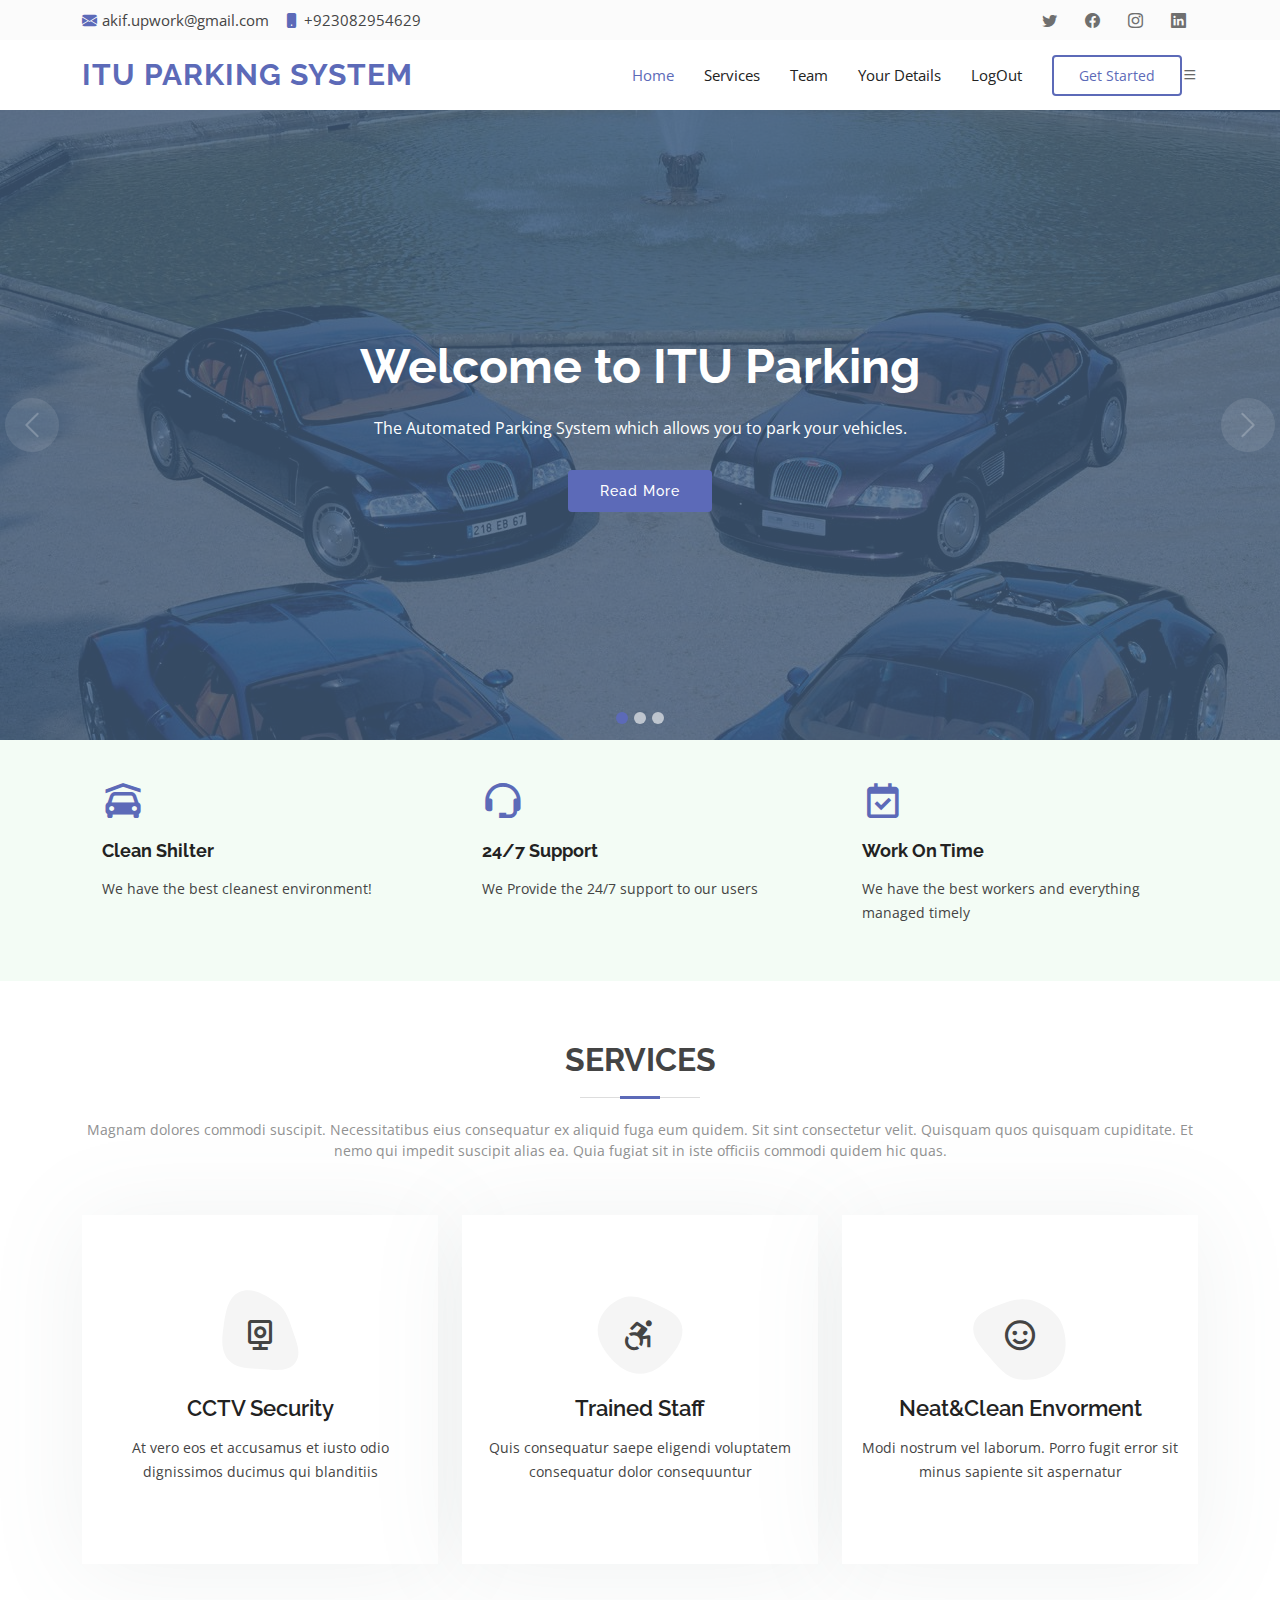
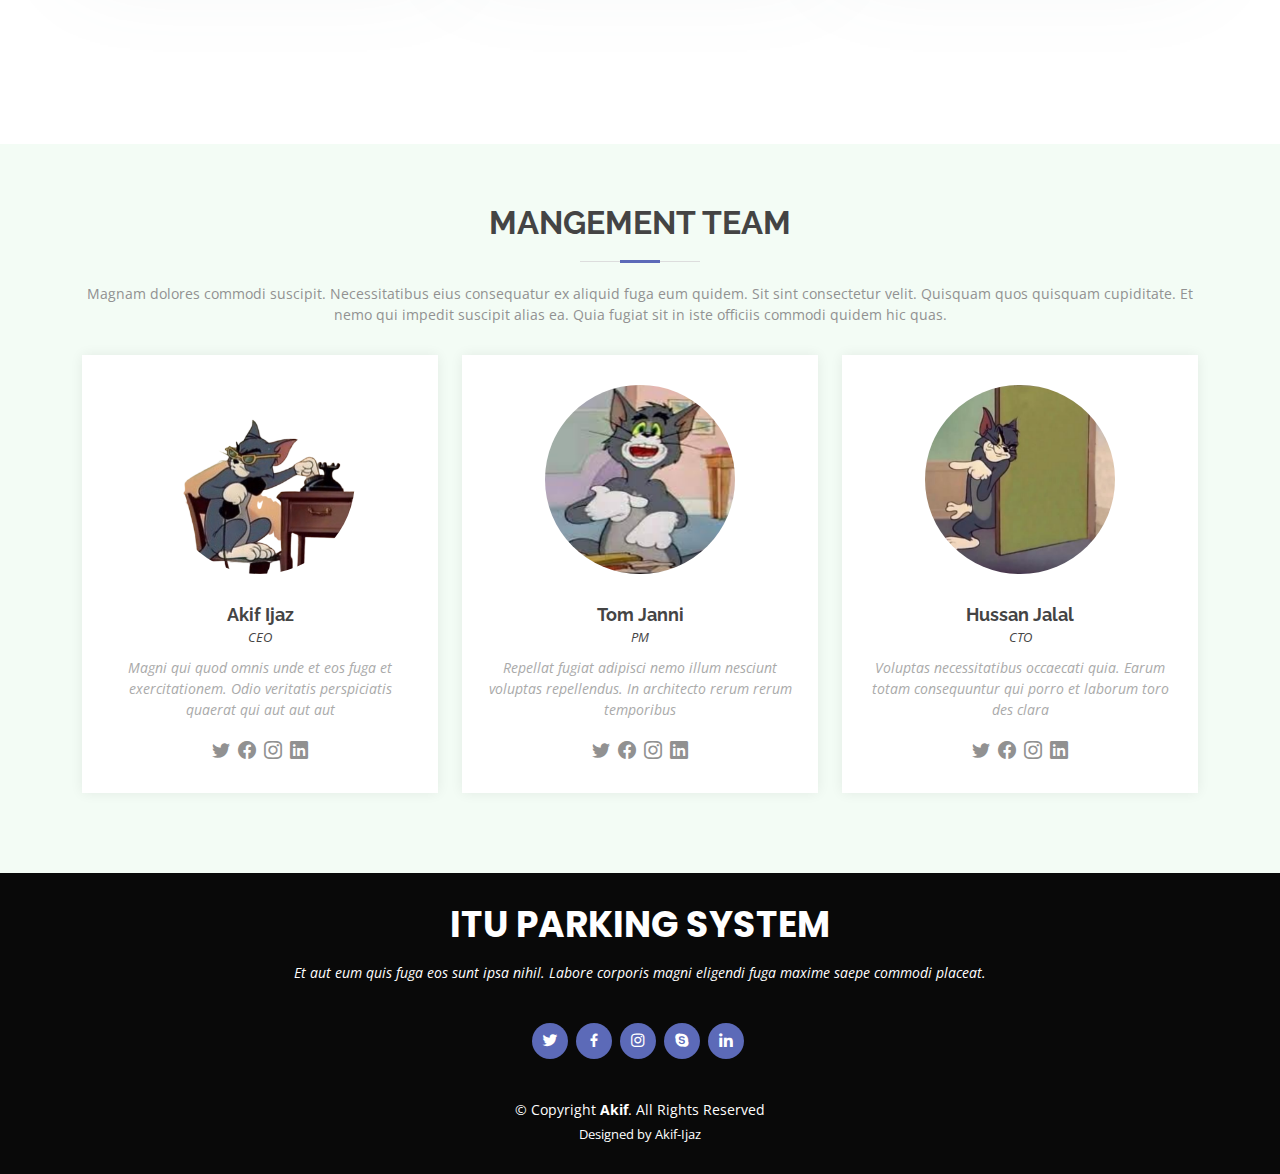
<file: Parking Manangment System Using Sql Database/ITUCarParkingSystem/index.html>
<!DOCTYPE html>
<html lang="en">

<head>
  <meta charset="utf-8">
  <meta content="width=device-width, initial-scale=1.0" name="viewport">

  <title>ITU Parking System</title>
  <link rel="shortcut icon" href="assets/img/logo1.png" type="image/x-icon">

  <meta content="" name="description">
  <meta content="" name="keywords">

  <!-- Google Fonts -->
  <link href="https://fonts.googleapis.com/css?family=Open+Sans:300,300i,400,400i,600,600i,700,700i|Raleway:300,300i,400,400i,500,500i,600,600i,700,700i|Poppins:300,300i,400,400i,500,500i,600,600i,700,700i" rel="stylesheet">

  <!-- Vendor CSS Files -->
  <link href="assets/vendor/animate.css/animate.min.css" rel="stylesheet">
  <link href="assets/vendor/bootstrap/css/bootstrap.min.css" rel="stylesheet">
  <link href="assets/vendor/bootstrap-icons/bootstrap-icons.css" rel="stylesheet">
  <link href="assets/vendor/boxicons/css/boxicons.min.css" rel="stylesheet">
  <link href="assets/vendor/glightbox/css/glightbox.min.css" rel="stylesheet">
  <link href="assets/vendor/swiper/swiper-bundle.min.css" rel="stylesheet">
  <link href="assets/css/style.css" rel="stylesheet">

</head>

<body>

<!-- Top Bar For Email & Social Links ! -->

  <section id="topbar" class="d-flex align-items-center">
    <div class="container d-flex justify-content-center justify-content-md-between">
      <div class="contact-info d-flex align-items-center">
        <i class="bi bi-envelope-fill"></i><a href="mailto:contact@example.com">akif.upwork@gmail.com</a>
        <i class="bi bi-phone-fill phone-icon"></i> +923082954629
      </div>
      <div class="social-links d-none d-md-block">
        <a href="#" class="twitter"><i class="bi bi-twitter"></i></a>
        <a href="#" class="facebook"><i class="bi bi-facebook"></i></a>
        <a href="#" class="instagram"><i class="bi bi-instagram"></i></a>
        <a href="#" class="linkedin"><i class="bi bi-linkedin"></i></i></a>
      </div>
    </div>
  </section>

  <header id="header" class="d-flex align-items-center">
    <div class="container d-flex align-items-center">

      <h1 class="logo me-auto"><a href="index.html">ITU Parking System</a></h1>
      <nav id="navbar" class="navbar">
        <ul>
          <li><a class="nav-link scrollto active" href="#hero">Home</a></li>
          
          <li><a class="nav-link scrollto" href="#services">Services</a></li>
          
          <li><a class="nav-link scrollto" href="#team">Team</a></li>
          <li><a class="nav-link scrollto" href="details.php">Your Details</a></li>
          <li><a class="nav-link scrollto" href="signinlog.php">LogOut</a></li>
          
          </li>
      
          <li><a class="getstarted scrollto" href="signinlog.html">Get Started</a></li>
        </ul>
        <i class="bi bi-list mobile-nav-toggle"></i>
      </nav>

    </div>
  </header>

  <!-- End Header -->

  <!-- ======= Hero Section ======= -->
  <section id="hero">
    <div id="heroCarousel" data-bs-interval="5000" class="carousel slide carousel-fade" data-bs-ride="carousel">
      <ol class="carousel-indicators" id="hero-carousel-indicators"></ol>
      <div class="carousel-inner" role="listbox">
        <!-- Slide 1 -->
        <div class="carousel-item active" style="background-image: url(assets/img/slide/slide-1.jpg)">
          <div class="carousel-container">
            <div class="container">
              <h2 class="animate__animated animate__fadeInDown">Welcome to <span>ITU Parking</span></h2>
              <p class="animate__animated animate__fadeInUp">The Automated Parking System which allows you to park your vehicles.</p>
              <a href="#services" class="btn-get-started animate__animated animate__fadeInUp scrollto">Read More</a>
            </div>
          </div>
        </div>

        <!-- Slide 2 -->
        <div class="carousel-item" style="background-image: url(assets/img/slide/slide-2.jpg)">
          <div class="carousel-container">
            <div class="container">
              <h2 class="animate__animated animate__fadeInDown">Park Car Proudly</h2>
              <p class="animate__animated animate__fadeInUp">Your perfect parking space.</p>
              <a href="#about" class="btn-get-started animate__animated animate__fadeInUp scrollto">Read More</a>
            </div>
          </div>
        </div>

        <!-- Slide 3 -->
        <div class="carousel-item" style="background-image: url(assets/img/slide/slide-3.jpg)">
          <div class="carousel-container">
            <div class="container">
              <h2 class="animate__animated animate__fadeInDown">Fully Clean and Supported</h2>
              <p class="animate__animated animate__fadeInUp">We have the clean and eco friendly environment.</p>
              <a href="#about" class="btn-get-started animate__animated animate__fadeInUp scrollto">Read More</a>
            </div>
          </div>
        </div>

      </div>

      <a class="carousel-control-prev" href="#heroCarousel" role="button" data-bs-slide="prev">
        <span class="carousel-control-prev-icon bi bi-chevron-left" aria-hidden="true"></span>
      </a>

      <a class="carousel-control-next" href="#heroCarousel" role="button" data-bs-slide="next">
        <span class="carousel-control-next-icon bi bi-chevron-right" aria-hidden="true"></span>
      </a>

    </div>
  </section>
  <!-- End Hero -->

  <main id="main">

    <!-- ======= Featured Services Section ======= -->
    <section id="featured-


    " class="featured-services section-bg">
      <div class="container">

        <div class="row no-gutters">
          <div class="col-lg-4 col-md-6">
            <div class="icon-box">
              <div class="icon"><i class='bx bxs-car-garage'></i></div>
              <h4 class="title"><a href="">Clean Shilter</a></h4>
              <p class="description">We have the best cleanest environment!</p>
            </div>
          </div>
          <div class="col-lg-4 col-md-6">
            <div class="icon-box">
              <div class="icon"><i class='bx bx-support'></i></div>
              <h4 class="title"><a href="">24/7 Support</a></h4>
              <p class="description">We Provide the 24/7 support to our users</p>
            </div>
          </div>
          <div class="col-lg-4 col-md-6">
            <div class="icon-box">
              <div class="icon"><i class='bx bx-calendar-check'></i></div>
              <h4 class="title"><a href="">Work On Time</a></h4>
              <p class="description">We have the best workers and everything managed timely</p>
            </div>
          </div>
        </div>

      </div>
    </section>
    <!-- End Featured Services Section -->

   

    <!-- ======= Services Section ======= -->
    <section id="services" class="services">
      <div class="container">

        <div class="section-title">
          <h2>Services</h2>
          <p>Magnam dolores commodi suscipit. Necessitatibus eius consequatur ex aliquid fuga eum quidem. Sit sint consectetur velit. Quisquam quos quisquam cupiditate. Et nemo qui impedit suscipit alias ea. Quia fugiat sit in iste officiis commodi quidem hic quas.</p>
        </div>

        <div class="row">

          <div class="col-lg-4 col-md-6 d-flex align-items-stretch mt-4" data-aos="zoom-in" data-aos-delay="100">
            <div class="icon-box iconbox-yellow">
              <div class="icon">
                <svg width="100" height="100" viewBox="0 0 600 600" xmlns="http://www.w3.org/2000/svg">
                  <path stroke="none" stroke-width="0" fill="#f5f5f5" d="M300,503.46388370962813C374.79870501325706,506.71871716319447,464.8034551963731,527.1746412648533,510.4981551193396,467.86667711651364C555.9287308511215,408.9015244558933,512.6030010748507,327.5744911775523,490.211057578863,256.5855673507754C471.097692560561,195.9906835881958,447.69079081568157,138.11976852964426,395.19560036434837,102.3242989838813C329.3053358748298,57.3949838291264,248.02791733380457,8.279543830951368,175.87071277845988,42.242879143198664C103.41431057327972,76.34704239035025,93.79494320519305,170.9812938413882,81.28167332365135,250.07896920659033C70.17666984294237,320.27484674793965,64.84698225790005,396.69656628748305,111.28512138212992,450.4950937839243C156.20124167950087,502.5303643271138,231.32542653798444,500.4755392045468,300,503.46388370962813"></path>
                </svg>
                <i class='bx bx-camera-home'></i>
              </div>
              <h4><a href="">CCTV Security</a></h4>
              <p>At vero eos et accusamus et iusto odio dignissimos ducimus qui blanditiis</p>
            </div>
          </div>

          <div class="col-lg-4 col-md-6 d-flex align-items-stretch mt-4" data-aos="zoom-in" data-aos-delay="200">
            <div class="icon-box iconbox-red">
              <div class="icon">
                <svg width="100" height="100" viewBox="0 0 600 600" xmlns="http://www.w3.org/2000/svg">
                  <path stroke="none" stroke-width="0" fill="#f5f5f5" d="M300,532.3542879108572C369.38199826031484,532.3153073249985,429.10787420159085,491.63046689027357,474.5244479745417,439.17860296908856C522.8885846962883,383.3225815378663,569.1668002868075,314.3205725914397,550.7432151929288,242.7694973846089C532.6665558377875,172.5657663291529,456.2379748765914,142.6223662098291,390.3689995646985,112.34683881706744C326.66090330228417,83.06452184765237,258.84405631176094,53.51806209861945,193.32584062364296,78.48882559362697C121.61183558270385,105.82097193414197,62.805066853699245,167.19869350419734,48.57481801355237,242.6138429142374C34.843463184063346,315.3850353017275,76.69343916112496,383.4422959591041,125.22947124332185,439.3748458443577C170.7312796277747,491.8107796887764,230.57421082200815,532.3932930995766,300,532.3542879108572"></path>
                </svg>
                <i class='bx bx-accessibility'></i>
              </div>
              <h4><a href="">Trained Staff</a></h4>
              <p>Quis consequatur saepe eligendi voluptatem consequatur dolor consequuntur</p>
            </div>
          </div>

          <div class="col-lg-4 col-md-6 d-flex align-items-stretch mt-4" data-aos="zoom-in" data-aos-delay="300">
            <div class="icon-box iconbox-teal">
              <div class="icon">
                <svg width="100" height="100" viewBox="0 0 600 600" xmlns="http://www.w3.org/2000/svg">
                  <path stroke="none" stroke-width="0" fill="#f5f5f5" d="M300,566.797414625762C385.7384707136149,576.1784315230908,478.7894351017131,552.8928747891023,531.9192734346935,484.94944893311C584.6109503024035,417.5663521118492,582.489472248146,322.67544863468447,553.9536738515405,242.03673114598146C529.1557734026468,171.96086150256528,465.24506316201064,127.66468636344209,395.9583748389544,100.7403814666027C334.2173773831606,76.7482773500951,269.4350130405921,84.62216499799875,207.1952322260088,107.2889140133804C132.92018162631612,134.33871894543012,41.79353780512637,160.00259165414826,22.644507872594943,236.69541883565114C3.319112789854554,314.0945973066697,72.72355303640163,379.243833228382,124.04198916343866,440.3218312028393C172.9286146004772,498.5055451809895,224.45579914871206,558.5317968840102,300,566.797414625762"></path>
                </svg>
                <i class='bx bx-smile'></i>
              </div>
              <h4><a href="">Neat&Clean Envorment</a></h4>
              <p>Modi nostrum vel laborum. Porro fugit error sit minus sapiente sit aspernatur</p>
            </div>
          </div>

        </div>

      </div>
    </section><!-- End Services Section -->
    <section>

    </section>

    <!-- ======= Team Section ======= -->
    <section id="team" class="team section-bg">
      <div class="container">

        <div class="section-title">
          <h2> Mangement Team</h2>
          <p>Magnam dolores commodi suscipit. Necessitatibus eius consequatur ex aliquid fuga eum quidem. Sit sint consectetur velit. Quisquam quos quisquam cupiditate. Et nemo qui impedit suscipit alias ea. Quia fugiat sit in iste officiis commodi quidem hic quas.</p>
        </div>

        <div class="row">
          <div class="col-lg-4 col-md-6 d-flex align-items-stretch">
            <div class="member">
              <img src="assets/img/team/team-1.jpg" alt="">
              <h4>Akif Ijaz</h4>
              <span>CEO</span>
              <p>
                Magni qui quod omnis unde et eos fuga et exercitationem. Odio veritatis perspiciatis quaerat qui aut aut aut
              </p>
              <div class="social">
                <a href=""><i class="bi bi-twitter"></i></a>
                <a href=""><i class="bi bi-facebook"></i></a>
                <a href=""><i class="bi bi-instagram"></i></a>
                <a href=""><i class="bi bi-linkedin"></i></a>
              </div>
            </div>
          </div>

          <div class="col-lg-4 col-md-6 d-flex align-items-stretch">
            <div class="member">
              <img src="assets/img/team/team-2.jpg" alt="">
              <h4>Tom Janni</h4>
              <span>PM</span>
              <p>
                Repellat fugiat adipisci nemo illum nesciunt voluptas repellendus. In architecto rerum rerum temporibus
              </p>
              <div class="social">
                <a href=""><i class="bi bi-twitter"></i></a>
                <a href=""><i class="bi bi-facebook"></i></a>
                <a href=""><i class="bi bi-instagram"></i></a>
                <a href=""><i class="bi bi-linkedin"></i></a>
              </div>
            </div>
          </div>

          <div class="col-lg-4 col-md-6 d-flex align-items-stretch">
            <div class="member">
              <img src="assets/img/team/team-3.jpg" alt="">
              <h4>Hussan Jalal</h4>
              <span>CTO</span>
              <p>
                Voluptas necessitatibus occaecati quia. Earum totam consequuntur qui porro et laborum toro des clara
              </p>
              <div class="social">
                <a href=""><i class="bi bi-twitter"></i></a>
                <a href=""><i class="bi bi-facebook"></i></a>
                <a href=""><i class="bi bi-instagram"></i></a>
                <a href=""><i class="bi bi-linkedin"></i></a>
              </div>
            </div>
          </div>

        </div>

      </div>
    </section><!-- End Team Section -->

    

  </main><!-- End #main -->

  <!-- ======= Footer ======= -->
  <footer id="footer">
    <div class="container">
      <h3>ITU PARKING SYSTEM</h3>
      <p>Et aut eum quis fuga eos sunt ipsa nihil. Labore corporis magni eligendi fuga maxime saepe commodi placeat.</p>
      <div class="social-links">
        <a href="#" class="twitter"><i class="bx bxl-twitter"></i></a>
        <a href="#" class="facebook"><i class="bx bxl-facebook"></i></a>
        <a href="#" class="instagram"><i class="bx bxl-instagram"></i></a>
        <a href="#" class="google-plus"><i class="bx bxl-skype"></i></a>
        <a href="#" class="linkedin"><i class="bx bxl-linkedin"></i></a>
      </div>
      <div class="copyright">
        &copy; Copyright <strong><span>Akif</span></strong>. All Rights Reserved
      </div>
      <div class="credits">
        Designed by Akif-Ijaz
      </div>
    </div>
  </footer><!-- End Footer -->

  <a href="#" class="back-to-top d-flex align-items-center justify-content-center"><i class="bi bi-arrow-up-short"></i></a>

  <script src="assets/vendor/bootstrap/js/bootstrap.bundle.min.js"></script>
  <script src="assets/vendor/glightbox/js/glightbox.min.js"></script>
  <script src="assets/vendor/isotope-layout/isotope.pkgd.min.js"></script>
  <script src="assets/vendor/swiper/swiper-bundle.min.js"></script>
  <script src="assets/vendor/php-email-form/validate.js"></script>

  <script src="assets/js/main.js"></script>

</body>

</html>
</file>
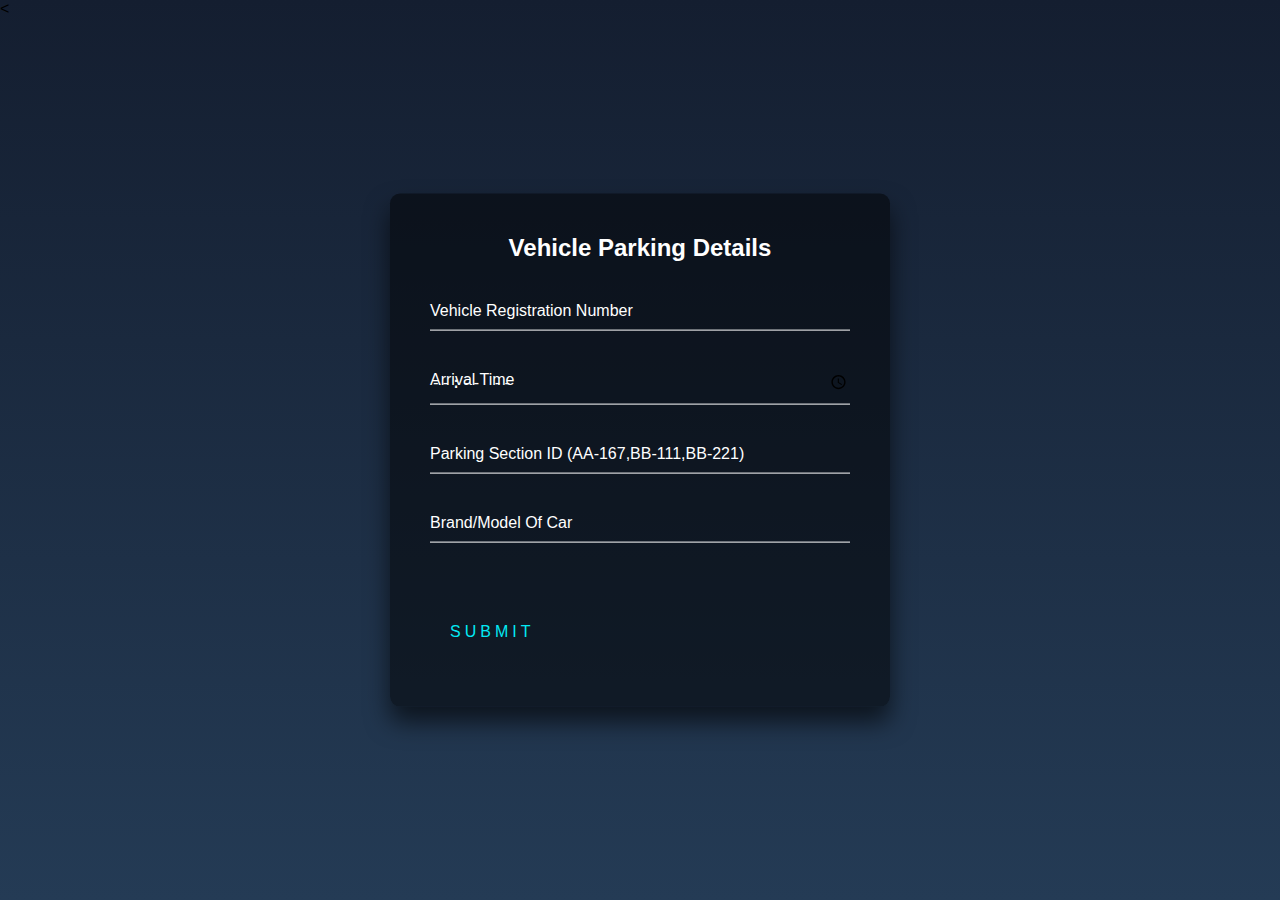
<file: Parking Manangment System Using Sql Database/ITUCarParkingSystem/OperatorPanel.html>
<<!DOCTYPE html>
<html>
<head>
	<meta charset="utf-8">
	<title>Operator Pannel</title>
	<link href="OperatorPanel.css" rel="stylesheet">
</head>
<body>

<div class="login-box">
  <h2>Vehicle Parking Details</h2>
  <form>
    <div class="user-box">
      <input type="text" name=""  required="">
      <label>Vehicle Registration Number </label>
    </div>

    <div class="user-box">
      <input type="time" name="" id="appt" name="appt" required="">
      <label>Arrival Time </label>
    </div>
    <div class="user-box">
      <input type="section_id" name="" required="">
      <label>Parking Section ID (AA-167,BB-111,BB-221)</label>
      <!-- <select name="area" id="areas">
    	<option value="AA-167">AA-167</option>
    	<option value="BB-111">BB-111</option>
    	<option value="BB-221">BB-221</option>
    	<option value="BB-331">BB-331</option>
    	<option value="AB-182">AB-182</option> -->
    </div>
    <div class="user-box">
      <input type="brand" name="" required="">
      <label>Brand/Model Of Car</label>
    </div>
    <a href="#">
      Submit
    </a>
  </form>

</div>
</body>
</html>
</file>
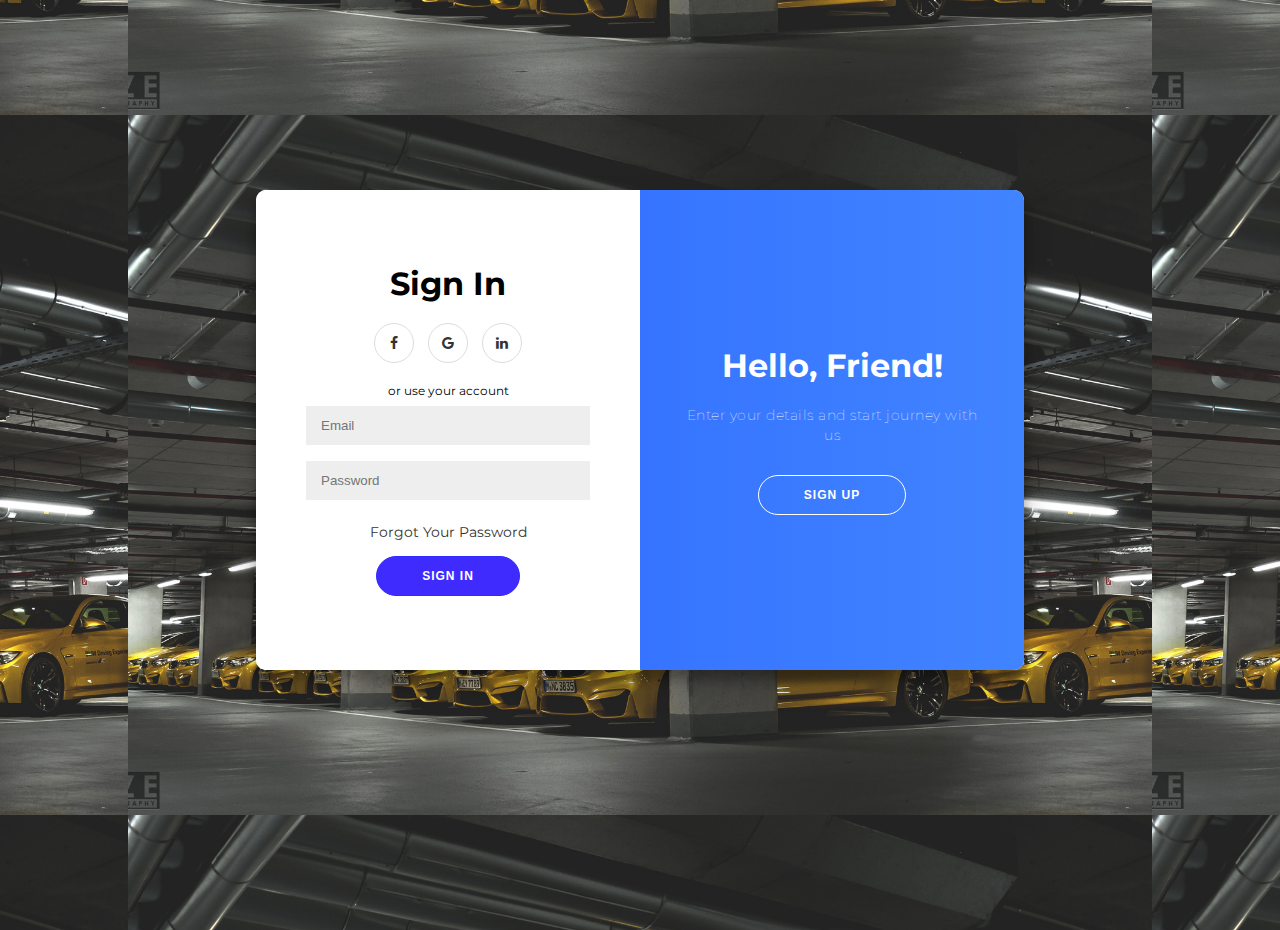
<file: Parking Manangment System Using Sql Database/ITUCarParkingSystem/signinlog.html>
<!DOCTYPE html>
<html>
<head>
	<title>SignUp and Login</title>
	<link rel="stylesheet" type="text/css" href="siginlog.css">
	<link rel="stylesheet" href="https://cdnjs.cloudflare.com/ajax/libs/font-awesome/4.7.0/css/font-awesome.min.css">
</head>
<body>

<div class="container" id="container">
<div class="form-container sign-up-container">

<form action="">
	<h1>Create Account</h1>
	<div class="social-container">
		<a href="#" class="social"><i class="fa fa-facebook"></i></a>
		<a href="#" class="social"><i class="fa fa-google"></i></a>
		<a href="#" class="social"><i class="fa fa-linkedin"></i></a>
	</div>
	<span>or use your email for registration</span>
	<input type="text" name="name" placeholder="Name">
	<input type="email" name="email" placeholder="Email">
	<input type="password" name="password" placeholder="Password">
	<button>SignUp</button>
</form>
</div>
<div class="form-container sign-in-container">
	<form action="">
		<h1>Sign In</h1>
		<div class="social-container">
		<a href="#" class="social"><i class="fa fa-facebook"></i></a>
		<a href="#" class="social"><i class="fa fa-google"></i></a>
		<a href="#" class="social"><i class="fa fa-linkedin"></i></a>
	</div>
	<span>or use your account</span>
	<input type="email" name="email" placeholder="Email">
	<input type="password" name="password" placeholder="Password">
	<a href="#">Forgot Your Password</a>

	<button>Sign In</button>
	</form>
</div>
<div class="overlay-container">
	<div class="overlay">
		<div class="overlay-panel overlay-left">
			<h1>Welcome Back!</h1>
			<p>To keep connected with us please login with your personal info</p>
			<button class="ghost" id="signIn">Sign In</button>
		</div>
		<div class="overlay-panel overlay-right">
			<h1>Hello, Friend!</h1>
			<p>Enter your details and start journey with us</p>
			<button class="ghost" id="signUp">Sign Up</button>
		</div>
	</div>
</div>
</div>

<script type="text/javascript">
	const signUpButton = document.getElementById('signUp');
	const signInButton = document.getElementById('signIn');
	const container = document.getElementById('container');

	signUpButton.addEventListener('click', () => {
		container.classList.add("right-panel-active");
	});
	signInButton.addEventListener('click', () => {
		container.classList.remove("right-panel-active");
	});
</script>


</body>
</html>
</file>
<file: Parking Manangment System Using Sql Database/ITUCarParkingSystem/assets/css/style.css>
body {
  font-family: "Open Sans", sans-serif;
  color: #444444;
}

a {
  text-decoration: none;
  color: #e3f0e6;
}

a:hover {
  color: #5c6ab8;
  text-decoration: none;
}

h1,
h2,
h3,
h4,
h5,
h6 {
  font-family: "Raleway", sans-serif;
}

.back-to-top {
  position: fixed;
  visibility: hidden;
  opacity: 0;
  right: 15px;
  bottom: 15px;
  z-index: 996;
  background: #5c6ab8;
  width: 40px;
  height: 40px;
  border-radius: 4px;
  transition: all 0.4s;
}

.back-to-top i {
  font-size: 24px;
  color: #fff;
  line-height: 0;
}

.back-to-top:hover {
  background: #5c6ab8;
  color: #fff;
}

.back-to-top.active {
  visibility: visible;
  opacity: 1;
}

/*--------------------------------------------------------------
# Top Bar
--------------------------------------------------------------*/
#topbar {
  background: #fbfbfb;
  font-size: 15px;
  height: 40px;
  padding: 0;
}

#topbar .contact-info a {
  line-height: 0;
  color: #444444;
  transition: 0.3s;
}

#topbar .contact-info a:hover {
  color: #5c6ab8;
}

#topbar .contact-info i {
  color: #5c6ab8;
  line-height: 0;
  margin-right: 5px;
}

#topbar .contact-info .phone-icon {
  margin-left: 15px;
}

#topbar .social-links a {
  color: #6f6f6f;
  padding: 4px 12px;
  display: inline-block;
  line-height: 1px;
  transition: 0.3s;
}

#topbar .social-links a:hover {
  color: #5c6ab8;
}

/*--------------------------------------------------------------
# Header
--------------------------------------------------------------*/
#header {
  background: #fff;
  transition: all 0.5s;
  z-index: 997;
  height: 70px;
}

#header.header-scrolled {
  box-shadow: 0px 2px 15px rgba(0, 0, 0, 0.1);
}

#header .logo {
  font-size: 30px;
  margin: 0;
  padding: 0;
  line-height: 1;
  font-weight: 700;
  letter-spacing: 1px;
  text-transform: uppercase;
}

#header .logo a {
  color: #5c6ab8;
}

#header .logo img {
  max-height: 40px;
}

.scrolled-offset {
  margin-top: 70px;
}

.navbar {
  padding: 0;
}

.navbar ul {
  margin: 0;
  padding: 0;
  display: flex;
  list-style: none;
  align-items: center;
}

.navbar li {
  position: relative;
}

.navbar a,
.navbar a:focus {
  display: flex;
  align-items: center;
  justify-content: space-between;
  padding: 10px 0 10px 30px;
  font-size: 15px;
  color: #222222;
  white-space: nowrap;
  transition: 0.3s;
}

.navbar a i,
.navbar a:focus i {
  font-size: 12px;
  line-height: 0;
  margin-left: 5px;
}

.navbar a:hover,
.navbar .active,
.navbar .active:focus,
.navbar li:hover>a {
  color: #5c6ab8;
}

.navbar .getstarted,
.navbar .getstarted:focus {
  color: #5c6ab8;
  padding: 8px 25px;
  margin-left: 30px;
  border-radius: 4px;
  border: 2px solid #5c6ab8;
  transition: 0.3s;
  font-size: 14px;
}

.navbar .getstarted:hover,
.navbar .getstarted:focus:hover {
  background: #5c6ab8;
  color: #fff;
}

.navbar .dropdown ul {
  display: block;
  position: absolute;
  left: 14px;
  top: calc(100% + 30px);
  margin: 0;
  padding: 10px 0;
  z-index: 99;
  opacity: 0;
  visibility: hidden;
  background: #fff;
  box-shadow: 0px 0px 30px rgba(127, 137, 161, 0.25);
  transition: 0.3s;
}

.navbar .dropdown ul li {
  min-width: 200px;
}

.navbar .dropdown ul a {
  padding: 10px 20px;
  text-transform: none;
}

.navbar .dropdown ul a i {
  font-size: 12px;
}

.navbar .dropdown ul a:hover,
.navbar .dropdown ul .active:hover,
.navbar .dropdown ul li:hover>a {
  color: #5c6ab8;
}

.navbar .dropdown:hover>ul {
  opacity: 1;
  top: 100%;
  visibility: visible;
}

.navbar .dropdown .dropdown ul {
  top: 0;
  left: calc(100% - 30px);
  visibility: hidden;
}

.navbar .dropdown .dropdown:hover>ul {
  opacity: 1;
  top: 0;
  left: 100%;
  visibility: visible;
}

@media (max-width: 1366px) {
  .navbar .dropdown .dropdown ul {
    left: -90%;
  }

  .navbar .dropdown .dropdown:hover>ul {
    left: -100%;
  }
}


/*--------------------------------------------------------------
# Hero Section
--------------------------------------------------------------*/
#hero {
  width: 100%;
  height: 70vh;
  background-color: rgba(9, 9, 9, 0.8);
  overflow: hidden;
  position: relative;
}

#hero .carousel,
#hero .carousel-inner,
#hero .carousel-item,
#hero .carousel-item::before {
  background-size: cover;
  background-position: center;
  background-repeat: no-repeat;
  position: absolute;
  top: 0;
  right: 0;
  left: 0;
  bottom: 0;
}

#hero .carousel-item::before {
  content: "";
  background-color: rgba(66, 93, 124, 0.8);
}

#hero .carousel-container {
  display: flex;
  justify-content: center;
  align-items: center;
  position: absolute;
  bottom: 0;
  top: 0;
  left: 50px;
  right: 50px;
}

#hero .container {
  text-align: center;
}

#hero h2 {
  color: #fff;
  margin-bottom: 20px;
  font-size: 48px;
  font-weight: 700;
}

#hero p {
  -webkit-animation-delay: 0.4s;
  animation-delay: 0.4s;
  margin: 0 auto 30px auto;
  color: #fff;
}

#hero .carousel-inner .carousel-item {
  transition-property: opacity;
  background-position: center top;
}

#hero .carousel-inner .carousel-item,
#hero .carousel-inner .active.carousel-item-start,
#hero .carousel-inner .active.carousel-item-end {
  opacity: 0;
}

#hero .carousel-inner .active,
#hero .carousel-inner .carousel-item-next.carousel-item-start,
#hero .carousel-inner .carousel-item-prev.carousel-item-end {
  opacity: 1;
  transition: 0.5s;
}

#hero .carousel-control-next-icon,
#hero .carousel-control-prev-icon {
  background: none;
  font-size: 30px;
  line-height: 0;
  width: auto;
  height: auto;
  background: rgba(255, 255, 255, 0.2);
  border-radius: 50px;
  transition: 0.3s;
  color: rgba(255, 255, 255, 0.5);
  width: 54px;
  height: 54px;
  display: flex;
  align-items: center;
  justify-content: center;
}

#hero .carousel-control-next-icon:hover,
#hero .carousel-control-prev-icon:hover {
  background: rgba(255, 255, 255, 0.3);
  color: rgba(255, 255, 255, 0.8);
}

#hero .carousel-indicators li {
  cursor: pointer;
  background: #fff;
  overflow: hidden;
  border: 0;
  width: 12px;
  height: 12px;
  border-radius: 50px;
  opacity: 0.6;
  transition: 0.3s;
}

#hero .carousel-indicators li.active {
  opacity: 1;
  background: #5c6ab8;
}

#hero .btn-get-started {
  font-family: "Raleway", sans-serif;
  font-weight: 500;
  font-size: 14px;
  letter-spacing: 1px;
  display: inline-block;
  padding: 14px 32px;
  border-radius: 4px;
  transition: 0.5s;
  line-height: 1;
  color: #fff;
  -webkit-animation-delay: 0.8s;
  animation-delay: 0.8s;
  background: #5c6ab8;
}

#hero .btn-get-started:hover {
  background: #5c6ab8;
}

@media (max-width: 992px) {
  #hero {
    height: 100vh;
  }

  #hero .carousel-container {
    top: 66px;
  }
}

@media (max-width: 768px) {
  #hero h2 {
    font-size: 28px;
  }
}

@media (min-width: 1024px) {

  #hero .carousel-control-prev,
  #hero .carousel-control-next {
    width: 5%;
  }
}

@media (max-height: 500px) {
  #hero {
    height: 120vh;
  }
}

/*--------------------------------------------------------------
# Sections General
--------------------------------------------------------------*/
section {
  padding: 60px 0;
}

.section-bg {
  background-color: #f3fcf5;
}

.section-title {
  text-align: center;
  padding-bottom: 30px;
}

.section-title h2 {
  font-size: 32px;
  font-weight: bold;
  text-transform: uppercase;
  margin-bottom: 20px;
  padding-bottom: 20px;
  position: relative;
}

.section-title h2::before {
  content: "";
  position: absolute;
  display: block;
  width: 120px;
  height: 1px;
  background: #ddd;
  bottom: 1px;
  left: calc(50% - 60px);
}

.section-title h2::after {
  content: "";
  position: absolute;
  display: block;
  width: 40px;
  height: 3px;
  background: #5c6ab8;
  bottom: 0;
  left: calc(50% - 20px);
}

.section-title p {
  margin-bottom: 0;
  font-size: 14px;
  color: #919191;
}

/*--------------------------------------------------------------
# Featured Services
--------------------------------------------------------------*/
.featured-services {
  padding: 20px 0;
}

.featured-services .icon-box {
  padding: 20px;
}

.featured-services .icon-box-bg {
  background-image: linear-gradient(0deg, #222222 0%, #2f2f2f 50%, #222222 100%);
}

.featured-services .icon {
  margin-bottom: 15px;
}

.featured-services .icon i {
  color: #5c6ab8;
  font-size: 42px;
}

.featured-services .title {
  font-weight: 700;
  margin-bottom: 15px;
  font-size: 18px;
}

.featured-services .title a {
  color: #222222;
  transition: 0.3s;
}

.featured-services .icon-box:hover .title a {
  color: #5c6ab8;
}

.featured-services .description {
  line-height: 24px;
  font-size: 14px;
}

/*--------------------------------------------------------------
# Services
--------------------------------------------------------------*/
.services .icon-box {
  text-align: center;
  padding: 70px 20px 80px 20px;
  transition: all ease-in-out 0.3s;
  background: #fff;
  box-shadow: 0px 5px 90px 0px rgba(110, 123, 131, 0.1);
}

.services .icon-box .icon {
  margin: 0 auto;
  width: 100px;
  height: 100px;
  display: flex;
  align-items: center;
  justify-content: center;
  transition: ease-in-out 0.3s;
  position: relative;
}

.services .icon-box .icon i {
  font-size: 36px;
  transition: 0.5s;
  position: relative;
}

.services .icon-box .icon svg {
  position: absolute;
  top: 0;
  left: 0;
}

.services .icon-box .icon svg path {
  transition: 0.5s;
  fill: #f5f5f5;
}

.services .icon-box h4 {
  font-weight: 600;
  margin: 10px 0 15px 0;
  font-size: 22px;
}

.services .icon-box h4 a {
  color: #222222;
  transition: ease-in-out 0.3s;
}

.services .icon-box p {
  line-height: 24px;
  font-size: 14px;
  margin-bottom: 0;
}



/*--------------------------------------------------------------
# Team
--------------------------------------------------------------*/
.team .member {
  text-align: center;
  margin-bottom: 20px;
  box-shadow: 0px 0px 12px 0px rgba(34, 34, 34, 0.07);
  padding: 30px 20px;
  background: #fff;
}

.team .member img {
  max-width: 60%;
  border-radius: 50%;
  margin: 0 0 30px 0;
}

.team .member h4 {
  font-weight: 700;
  margin-bottom: 2px;
  font-size: 18px;
}

.team .member span {
  font-style: italic;
  display: block;
  font-size: 13px;
}

.team .member p {
  padding-top: 10px;
  font-size: 14px;
  font-style: italic;
  color: #aaaaaa;
}

.team .member .social {
  margin-top: 15px;
}

.team .member .social a {
  color: #919191;
  transition: 0.3s;
}

.team .member .social a:hover {
  color: #5c6ab8;
}

.team .member .social i {
  font-size: 18px;
  margin: 0 2px;
}



/*--------------------------------------------------------------
# Footer
--------------------------------------------------------------*/
#footer {
  background: #090909;
  color: #fff;
  font-size: 14px;
  text-align: center;
  padding: 30px 0;
}

#footer h3 {
  font-size: 36px;
  font-weight: 700;
  color: #fff;
  position: relative;
  font-family: "Poppins", sans-serif;
  padding: 0;
  margin: 0 0 15px 0;
}

#footer p {
  font-size: 15;
  font-style: italic;
  padding: 0;
  margin: 0 0 40px 0;
}

#footer .social-links {
  margin: 0 0 40px 0;
}

#footer .social-links a {
  font-size: 18px;
  display: inline-block;
  background: #5c6ab8;
  color: #fff;
  line-height: 1;
  padding: 8px 0;
  margin-right: 4px;
  border-radius: 50%;
  text-align: center;
  width: 36px;
  height: 36px;
  transition: 0.3s;
}

#footer .social-links a:hover {
  background: #5c6ab8;
  color: #fff;
  text-decoration: none;
}

#footer .copyright {
  margin: 0 0 5px 0;
}

#footer .credits {
  font-size: 13px;
}
</file>
<file: Parking Manangment System Using Sql Database/ITUCarParkingSystem/OperatorPanel.css>
html {
  height: 100%;
}
body {
  margin:0;
  padding:0;
  font-family: sans-serif;
  background: linear-gradient(#141e30, #243b55);
}

.login-box {
  position: absolute;
  top: 50%;
  left: 50%;
  width: 500px;
  padding: 40px;
  transform: translate(-50%, -50%);
  background: rgba(0,0,0,.5);
  box-sizing: border-box;
  box-shadow: 0 15px 25px rgba(0,0,0,.6);
  border-radius: 10px;
}

.login-box h2 {
  margin: 0 0 30px;
  padding: 0;
  color: #fff;
  text-align: center;
}

.login-box .user-box {
  position: relative;
}

.login-box .user-box input {
  width: 100%;
  padding: 10px 0;
  font-size: 16px;
  color: #fff;
  margin-bottom: 30px;
  border: none;
  border-bottom: 1px solid #fff;
  outline: none;
  background: transparent;
}
.login-box .user-box label {
  position: absolute;
  top:0;
  left: 0;
  padding: 10px 0;
  font-size: 16px;
  color: #fff;
  pointer-events: none;
  transition: .5s;
}

.login-box .user-box input:focus ~ label,
.login-box .user-box input:valid ~ label {
  top: -20px;
  left: 0;
  color: #03e9f4;
  font-size: 12px;
}

.login-box form a {
  position: relative;
  display: inline-block;
  padding: 10px 20px;
  color: #03e9f4;
  font-size: 16px;
  text-decoration: none;
  text-transform: uppercase;
  overflow: hidden;
  transition: .5s;
  margin-top: 40px;
  letter-spacing: 4px
}
</file>
<file: Parking Manangment System Using Sql Database/ITUCarParkingSystem/siginlog.css>
@import url('https://fonts.googleapis.com/css?family=Montserrat:400,800');

* {
    box-sizing: border-box;
}

body {

    background: url(assets/img/login.jpg);
    background-position: center;
    display: flex;
    justify-content: center;
    align-items: center;
    flex-direction: column;
    font-family: 'Montserrat', sans-serif;
    height: 100vh;
    margin: -20px 0 50px;
}

h1 {
    font-weight: bold;
    margin: 0;
}

h2 {
    text-align: center;
}

p {
    font-size: 14px;
    font-weight: 100;
    line-height: 20px;
    letter-spacing: 0.5px;
    margin: 20px 0 30px;
}

span {
    font-size: 12px;
}

a {
    color: #333;
    font-size: 14px;
    text-decoration: none;
    margin: 15px 0;
}

button {
    border-radius: 20px;
    border: 1px solid #2f2bff;
    background-color: #402bff;
    color: #FFFFFF;
    font-size: 12px;
    font-weight: bold;
    padding: 12px 45px;
    letter-spacing: 1px;
    text-transform: uppercase;
    transition: transform 80ms ease-in;
}

button:active {
    transform: scale(0.95);
}

button:focus {
    outline: none;
}

button.ghost {
    background-color: transparent;
    border-color: #FFFFFF;
}

form {
    background-color: #FFFFFF;
    display: flex;
    align-items: center;
    justify-content: center;
    flex-direction: column;
    padding: 0 50px;
    height: 100%;
    text-align: center;
}

input {
    background-color: #eee;
    border: none;
    padding: 12px 15px;
    margin: 8px 0;
    width: 100%;
}

.container {
    background-color: #fff;
    border-radius: 10px;
    box-shadow: 0 14px 28px rgba(0, 0, 0, 0.25),
        0 10px 10px rgba(0, 0, 0, 0.22);
    position: relative;
    overflow: hidden;
    width: 768px;
    max-width: 100%;
    min-height: 480px;
}

.form-container {
    position: absolute;
    top: 0;
    height: 100%;
    transition: all 0.6s ease-in-out;
}

.sign-in-container {
    left: 0;
    width: 50%;
    z-index: 2;
}

.container.right-panel-active .sign-in-container {
    transform: translateX(100%);
}

.sign-up-container {
    left: 0;
    width: 50%;
    opacity: 0;
    z-index: 1;
}

.container.right-panel-active .sign-up-container {
    transform: translateX(100%);
    opacity: 1;
    z-index: 5;
    animation: show 0.6s;
}

@keyframes show {

    0%,
    49.99% {
        opacity: 0;
        z-index: 1;
    }

    50%,
    100% {
        opacity: 1;
        z-index: 5;
    }
}

.overlay-container {
    position: absolute;
    top: 0;
    left: 50%;
    width: 50%;
    height: 100%;
    overflow: hidden;
    transition: transform 0.6s ease-in-out;
    z-index: 100;
}

.container.right-panel-active .overlay-container {
    transform: translateX(-100%);
}

.overlay {
    background: #41e3ff;
    background: -webkit-linear-gradient(to right, #2bceff, #41c3ff);
    background: linear-gradient(to right, #2b64ff, #4184ff);
    background-repeat: no-repeat;
    background-size: cover;
    background-position: 0 0;
    color: #FFFFFF;
    position: relative;
    left: -100%;
    height: 100%;
    width: 200%;
    transform: translateX(0);
    transition: transform 0.5s ease-in-out;
}

.container.right-panel-active .overlay {
    transform: translateX(50%);
}

.overlay-panel {
    position: absolute;
    display: flex;
    align-items: center;
    justify-content: center;
    flex-direction: column;
    padding: 0 40px;
    text-align: center;
    top: 0;
    height: 100%;
    width: 50%;
    transform: translateX(0);
    transition: transform 0.6s ease-in-out;
}

.overlay-left {
    transform: translateX(-20%);
}

.container.right-panel-active .overlay-left {
    transform: translateX(0);
}

.overlay-right {
    right: 0;
    transform: translateX(0);
}

.container.right-panel-active .overlay-right {
    transform: translateX(20%);
}

.social-container {
    margin: 20px 0;
}

.social-container a {
    border: 1px solid #DDDDDD;
    border-radius: 50%;
    display: inline-flex;
    justify-content: center;
    align-items: center;
    margin: 0 5px;
    height: 40px;
    width: 40px;
}
</file>
